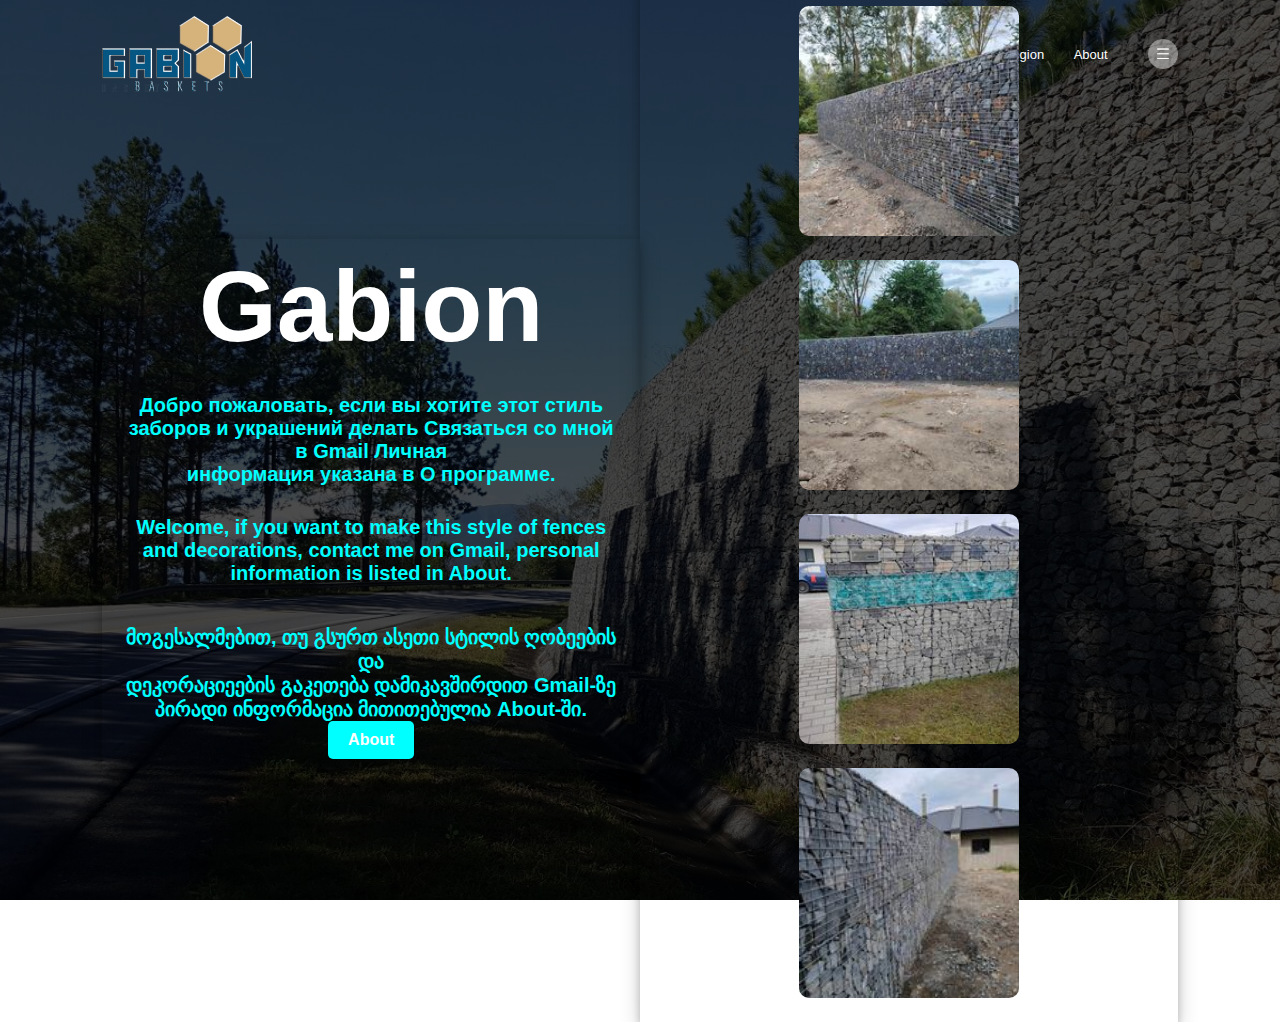
<file: index.html>
<!DOCTYPE html>
<html lang="en">

<head>
    <title>Gabioni</title>
    <link rel="website icon" href="img/602182.png">
    <link rel="stylesheet" href="style.css">
</head>

<body>
    <div class="container">
        <div class="navbar">
            <img src="img/logo.png" class="logo">
            <nav>
                <ul>
                    <li><a href="index.html">Home</a></li>
                    <li><a href="region.html">Region</a></li>
                    <li><a href="about.html">About</a></li>
                </ul>
            </nav>
            <img src="img/menu.png" class="menu-icon">
        </div>
        <div class="row">
            <div class="col">
                <h1><strong>Gabion</strong></h1>

                <h2 class="rus" style="color: aqua;"></strong><strong>Добро пожаловать, если вы хотите этот стиль
                        заборов и украшений
                        делать
                        Связаться со мной в Gmail Личная<br> информация указана в О программе.</strong></h2>



                <h2 class="eng" style="color: aqua;"></strong><strong>Welcome, if you want to make this
                        style of fences and decorations,
                        contact me on Gmail, personal information is listed in About.</strong></h2>



                <h2 class="geo" style="color: aqua;"></strong><strong>მოგესალმებით, თუ გსურთ ასეთი სტილის ღობეების და
                        <br>დეკორაციეების გაკეთება
                        დამიკავშირდით Gmail-ზე პირადი ინფორმაცია მითითებულია About-ში.</strong></h2>

                <button type="button">About</button>
            </div>
            <div class="col">
                <div class="card card1">

                </div>
                <div class="card card2">

                </div>
                <div class="card card3">

                </div>
                <div class="card card4">

                </div>
            </div>
        </div>


    </div>
</body>
<script src="script.js"></script>

</html>
</file>
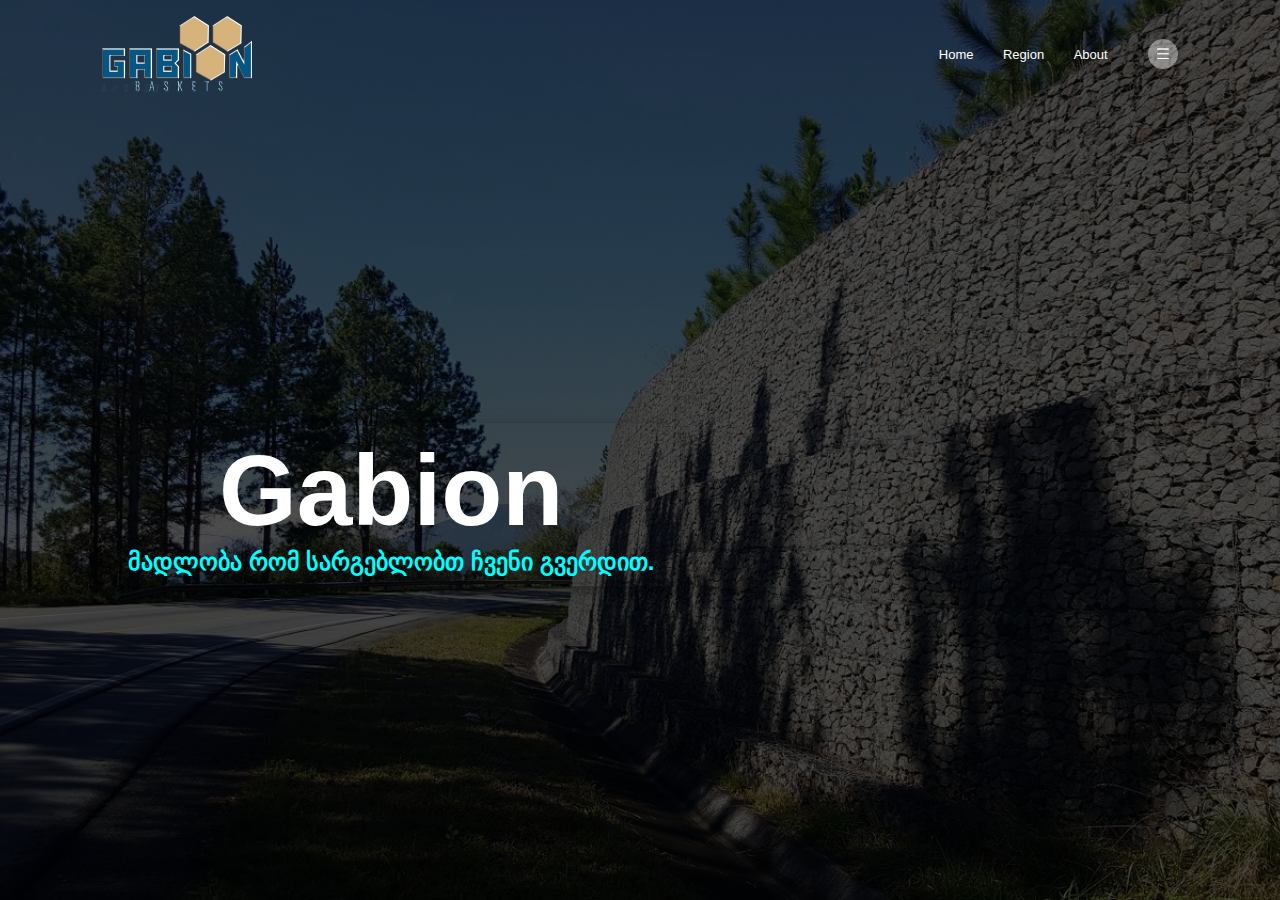
<file: about.html>
<!DOCTYPE html>
<html>
<head>
	<title>About Us</title>
    <link rel="website icon" href="img/602182.png">
	<link rel="stylesheet" type="text/css" href="style.css">
</head>
<div class="container">
    <div class="navbar">
        <img src="img/logo.png" class="logo">
        <nav>
            <ul>
                <li><a href="index.html">Home</a></li>
                <li><a href="region.html">Region</a></li>
                <li><a href="about.html">About</a></li>
            </ul>
        </nav>
        <img src="img/menu.png" class="menu-icon">
    </div>
    <div class="row">
        <div class="col">
            <h1><strong>Gabion</strong></h1>
            <h2 style="color: aqua;"><strong>მადლობა რომ სარგებლობთ ჩვენი გვერდით.</strong></h2>
</div>

</body>
</html>
</file>
<file: style.css>
* {
  margin: 0;
  padding: 0;
  font-family: 'Roboto', sans-serif;
}




.container {
  width: 100%;
  height: 100vh;
  background-image: linear-gradient(rgba(0,0,0,0.7),rgba(0,0,0,0.7)), url(./img/mainPhoto.jpg);
  background-position: center;
  background-size: cover;
  padding-left: 8%;
  padding-right: 8%;
  box-sizing: border-box;
}

.navbar {
  height: 12%;
  display: flex;
  align-items: center;
}

.logo {
  width: 150px;
  cursor: pointer;

}

.menu-icon {
  width: 30px;
  cursor: pointer;
  margin-left: 40px;
}

nav {
  flex: 1;
  text-align: right;
}


nav ul li {
  list-style: none;
  display: inline-block;
  margin-left: 25px;
  animation: alternate;
}


nav ul li a {
  text-decoration: none;
  color: #fff;
  font-size: 13px;
}

.row {
  display: flex;
  height: 88%;
  align-items: center;
}

.col {
  flex-basis: 50%;
  width: 80%;
  text-align: center;
  padding: 10px 20px;
  box-shadow: 0 4px 8px 0 rgba(0, 0, 0, 0.2), 0 6px 20px 0 rgba(0, 0, 0, 0.19);
}

h1 {
  color: #fff;
  font-size: 100px;
}


p {
  color: #fff;
  font-size: 11px;
  line-height: 15px;
}

.card {
  width: 220px;
  height: 230px;
  display: inline-block;
  border-radius: 10px;
  padding: 15px 25px;
  box-sizing: border-box;
  cursor: pointer;
  margin: 10px 15px;
  background-image: url(img/337001817_244990527927290_7463801857987150634_n.jpg);
  background-position: center;
  background-size: cover;
  transition: transform 0.5s;
}


.card2 {

  background-image: url(img/337035978_871681207262827_1320604685250915100_n.jpg);

}

.card3 {
 
  background-image: url(img/337225202_599195088557149_7855821174558851415_n.jpg);

}


.card4 {
 
  background-image: url(img/337054719_584706130390275_75899833648689096_n.jpg);
}

.card:hover {
  transform: translateY(-10px);
}


.row .col h2.geo {
  color: green;
  font-size: 20px;
  font-weight: normal;
  margin-top: 40px;
}


.row .col h2.eng {
  color: green;
  font-size: 20px;
  font-weight: normal;
  margin-top: 30px;
}

.row .col h2.rus {
  color: green;
  font-size: 20px;
  font-weight: normal;
  margin-top: 30px;
}

.row .col h2.phone {
color: green;
font-size: 20px;
font-weight: normal;
margin-top: 40px;
}


#modal-container {
  display: none;
  position: fixed;
  top: 0;
  left: 0;
  width: 100%;
  height: 100%;
  background-color: rgba(0, 0, 0, 0.8);
}

#modal-image {
  display: block;
  max-width: 900px;
  max-height: 600px;
  margin: 0 auto;
  position: absolute;
  top: 50%;
  left: 50%;
  transform: translate(-50%, -50%);
}

#modal-close {
  position: absolute;
  top: 10px;
  right: 10px;
  font-size: 1.5rem;
  color: white;
  background-color: transparent;
  border: none;
  cursor: pointer;
}


.main-info h3 {
  margin-top: 20px;
  margin-left: 30px;
}


button {
  background-color: aqua;
  color: white;
  border: none;
  padding: 10px 20px;
  border-radius: 5px;
  cursor: pointer;
  font-size: 16px;
  font-weight: bold;
}

button:hover {
  background-color: lightblue;
}
</file>
